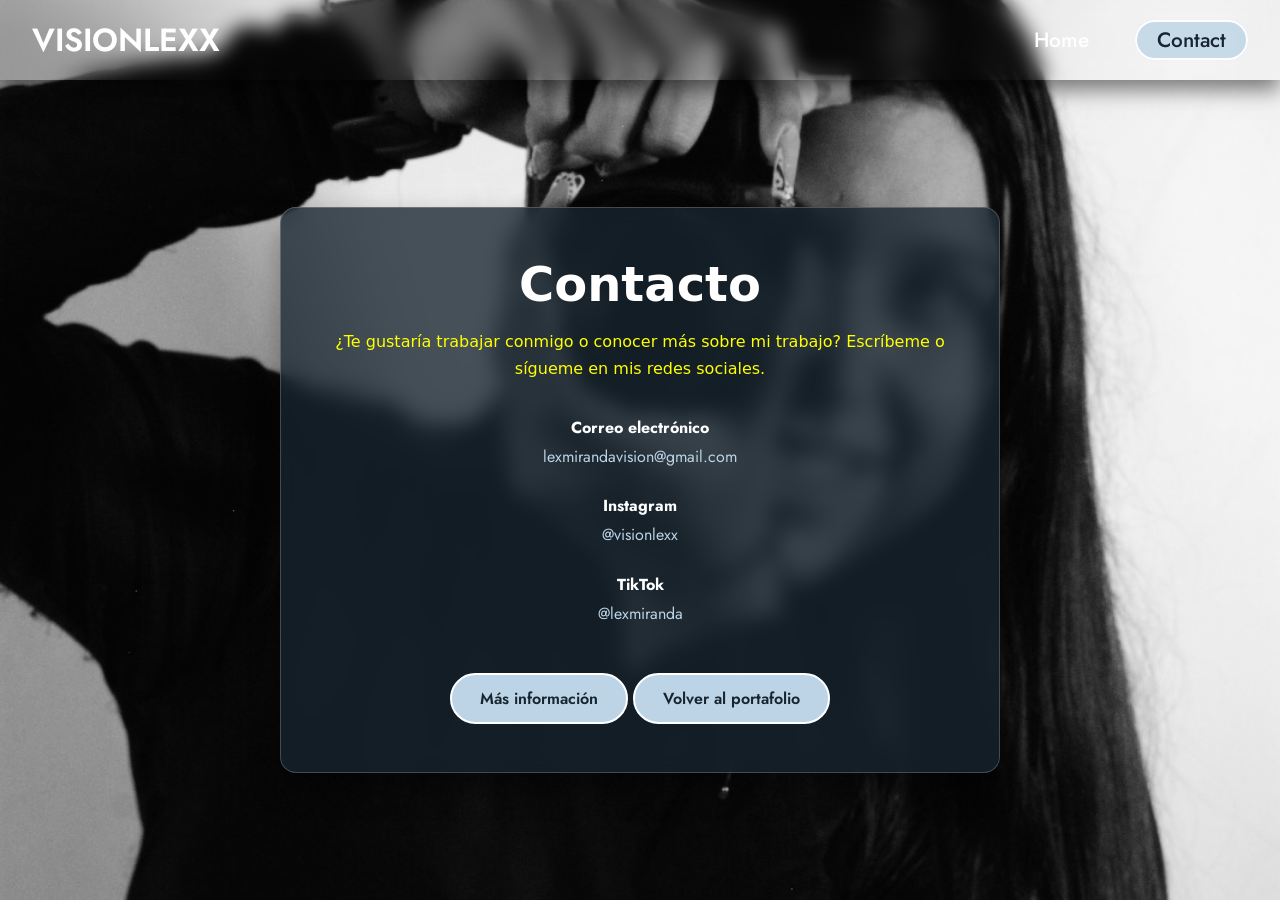
<file: contacto.html>
<!DOCTYPE html>
<html lang="es">
<head>
  <meta charset="UTF-8">
  <meta name="viewport" content="width=device-width, initial-scale=1.0">
  <title>Contacto | VISIONLEXX</title>
  <link rel="stylesheet" href="style.css">
  <style>
    .contact-page { min-height: calc(100vh - 80px); display:flex; align-items:center; justify-content:center; padding:3rem 1.5rem; }
    .contact-card { width:min(720px,100%); padding:3rem 2rem; text-align:center; background:rgba(22,37,48,.78); backdrop-filter:blur(10px); border:1px solid rgba(255,255,255,.2); border-radius:16px; box-shadow:0 15px 30px rgba(0,0,0,.4); }
    .contact-card h1 { font-size:clamp(2rem,5vw,3rem); margin-bottom:1rem; }
    .contact-card .intro { color:yellow; margin-bottom:2rem; line-height:1.7; }
    .contact-item { margin:1.3rem 0; line-height:1.8; }
    .contact-item a { color:#bcd4e5; text-decoration:none; overflow-wrap:anywhere; }
    .contact-item a:hover { text-decoration:underline; }
    .contact-back { display:inline-block; margin-top:1.5rem; padding:12px 28px; background:#bcd4e5; color:#162530; border:2px solid white; border-radius:30px; text-decoration:none; font-weight:600; }
    .contact-back:hover { background:white; }
  </style>
</head>
<body>
  <nav class="navbar">
    <div class="navbar-container">
      <a href="index.html" class="navbar-logo">VISIONLEXX</a>
      <ul class="navbar-menu" style="display:flex;">
        <li><a href="index.html">Home</a></li>
        <li><a href="contacto.html" class="active">Contact</a></li>
      </ul>
    </div>
  </nav>
  <main class="contact-page">
    <section class="contact-card">
      <h1>Contacto</h1>
      <p class="intro">¿Te gustaría trabajar conmigo o conocer más sobre mi trabajo? Escríbeme o sígueme en mis redes sociales.</p>
      <div class="contact-item"><strong>Correo electrónico</strong><br><a href="mailto:lexmirandavision@gmail.com">lexmirandavision@gmail.com</a></div>
      <div class="contact-item"><strong>Instagram</strong><br><a href="https://www.instagram.com/visionlexx/" target="_blank" rel="noopener noreferrer">@visionlexx</a></div>
      <div class="contact-item"><strong>TikTok</strong><br><a href="https://www.tiktok.com/@lexmiranda" target="_blank" rel="noopener noreferrer">@lexmiranda</a></div>
      <a class="contact-back" href="index.html#galeria">Más información</a>
      <a class="contact-back" href="index.html">Volver al portafolio</a>
    </section>
  </main>
</body>
</html>
</file>
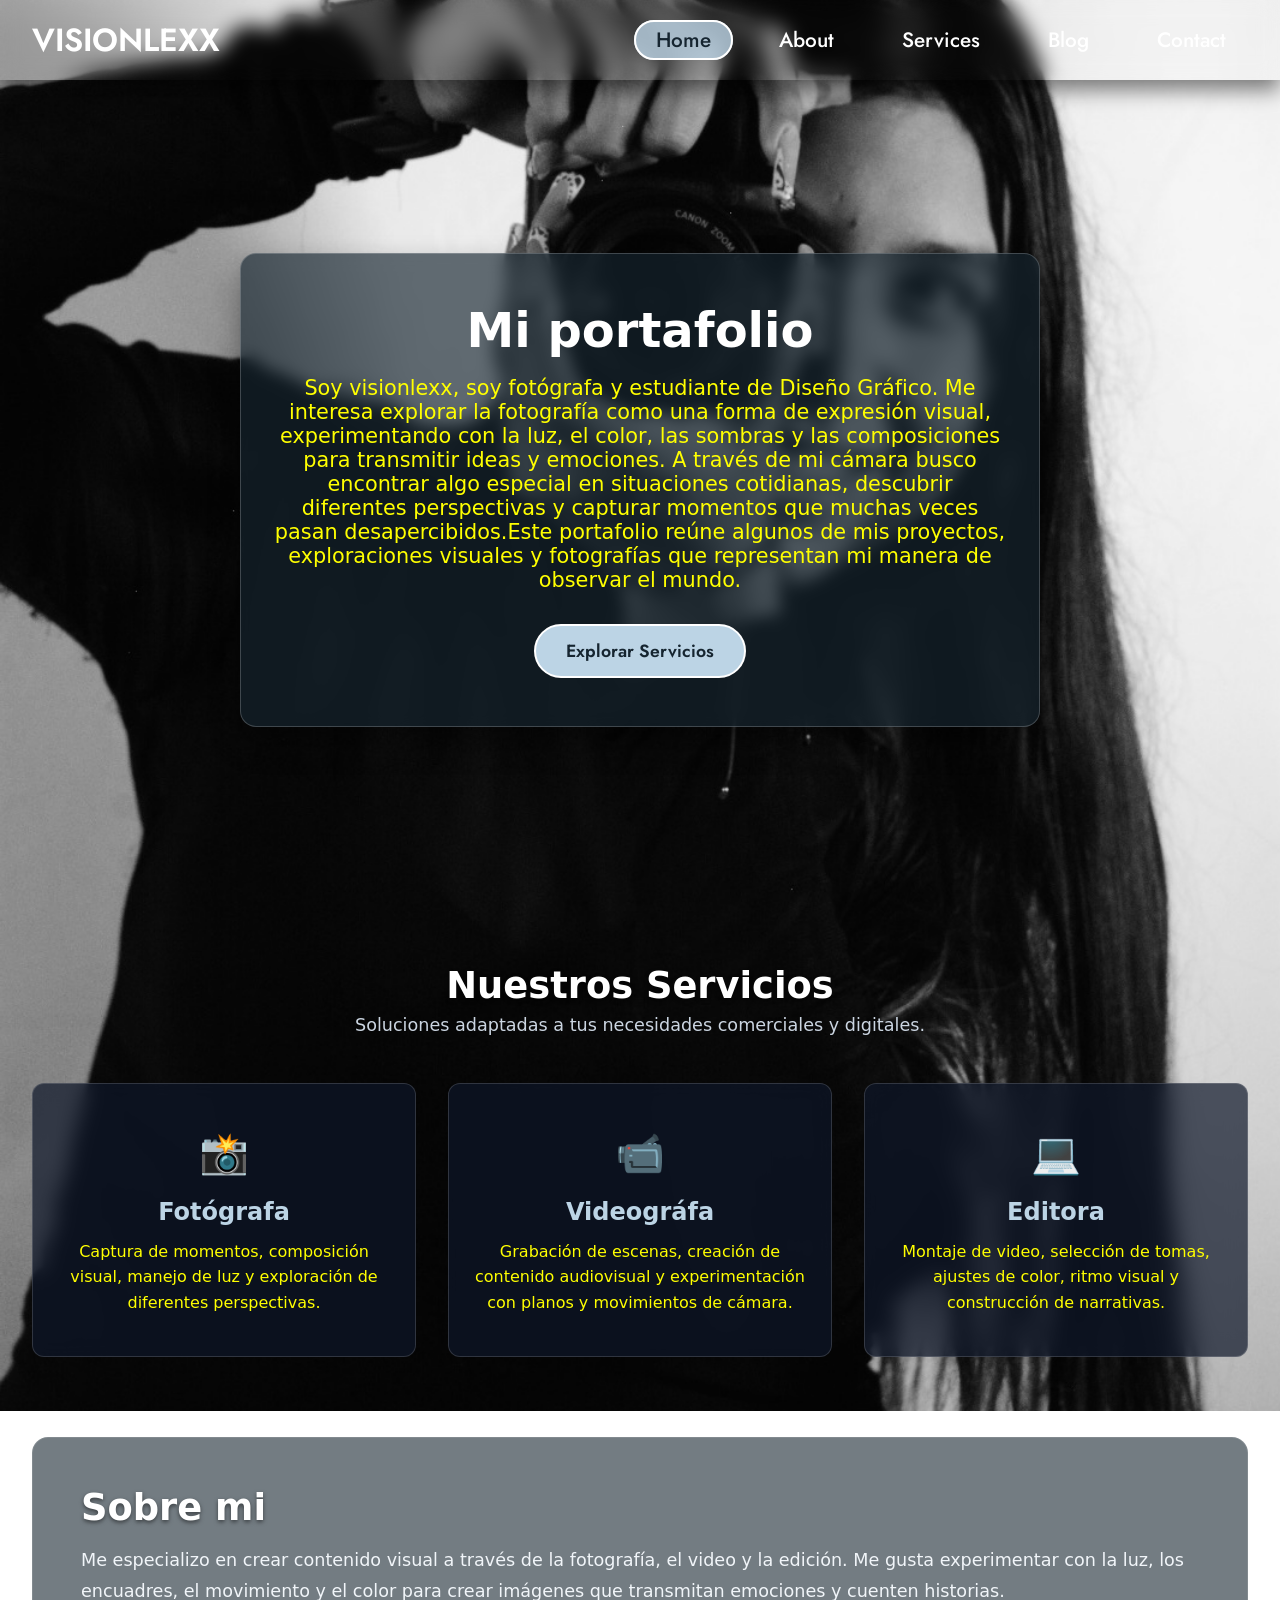
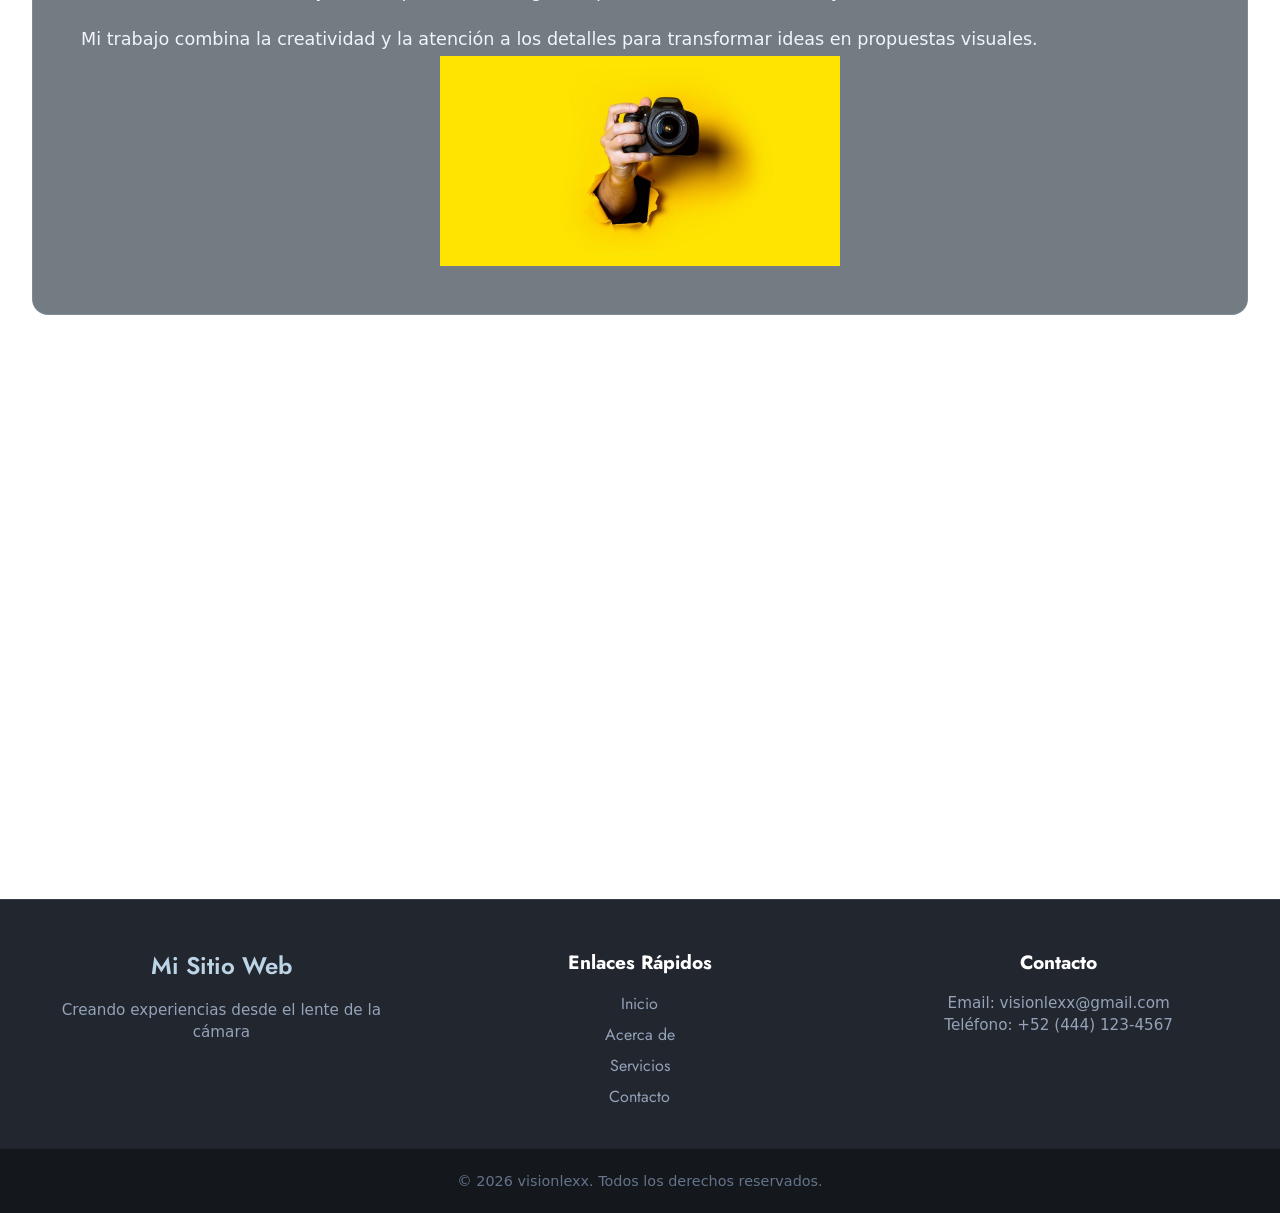
<file: index 4.html>
<!DOCTYPE html>
<html lang="es">
<head>
    <meta charset="UTF-8">
    <meta name="viewport" content="width=device-width, initial-scale=1.0">
    <title>Sitio Web Completo con Navegación Adaptativa</title>

    <!-- Enlace a la hoja de estilos CSS general -->
    <link rel="stylesheet" href="style.css">
</head>
<body>

    <!-- ==========================================
         HEADER / ENCABEZADO
         Contiene la barra de navegación (existente)
         y la sección Hero (banner principal de bienvenida).
         ========================================== -->
    <header class="site-header">
        
        <!-- BARRA DE NAVEGACIÓN (Estructura intacta) -->
        <nav class="navbar">
            <div class="navbar-container">
                <!-- Logotipo del sitio web -->
                <a href="index.html" class="navbar-logo">VISIONLEXX</a>
                
                <!-- Botón de menú hamburguesa para dispositivos móviles -->
                <button class="navbar-toggle" aria-label="Abrir menú">
                    <span class="bar"></span>
                    <span class="bar"></span>
                    <span class="bar"></span>
                </button>

                <!-- Menú principal con enlaces de navegación -->
                <ul class="navbar-menu">
                    <li> <a href="#" class="active"> Home </a> </li>
                    <li> <a href="#about"> About </a> </li>
                    <li> <a href="#services"> Services </a> </li>
                    <li> <a href="#blog"> Blog </a> </li>
                    <li> <a href="#contact"> Contact </a> </li>
                </ul>
            </div>
        </nav>

        <!-- SECCIÓN HERO
             Presentación visual de impacto justo debajo de la barra de navegación.
             Función: Captar la atención inmediata del visitante y ofrecer una acción directa (CTA). -->
        <div class="hero-container">
            <div class="hero-content">
                <!-- Título principal de la página -->
                <h1 class="hero-title">Mi portafolio</h1>
                <!-- Breve descripción o subtítulo persuasivo -->
                <p class="hero-subtitle">Soy visionlexx, soy fotógrafa y estudiante de Diseño Gráfico. Me interesa explorar la fotografía como una forma de expresión visual, experimentando con la luz, el color, las sombras y las composiciones para transmitir ideas y emociones. A través de mi cámara busco encontrar algo especial en situaciones cotidianas, descubrir diferentes perspectivas y capturar momentos que muchas veces pasan desapercibidos.Este portafolio reúne algunos de mis proyectos, exploraciones visuales y fotografías que representan mi manera de observar el mundo. </p>
                <!-- Botón de llamada a la acción (Call To Action) -->
                <a href="#services" class="hero-btn">Explorar Servicios</a>
            </div>
        </div>

    </header>


    <!-- ==========================================
         MAIN / CONTENIDO PRINCIPAL
         Contenedor semántico principal del sitio web.
         Aloja el contenido relevante dividido en secciones.
         ========================================== -->
    <main class="main-content">

        <!-- SECCIÓN DE SERVICIOS / CARACTERÍSTICAS
             Función: Presentar los servicios o características clave en formato de cuadrícula (cards). -->
        <section id="services" class="content-section">
            <div class="section-header">
                <h2 class="section-title">Nuestros Servicios</h2>
                <p class="section-description">Soluciones adaptadas a tus necesidades comerciales y digitales.</p>
            </div>

            <!-- Cuadrícula flexible para organizar las tarjetas de información -->
            <div class="cards-grid">
                <!-- Tarjeta 1 -->
                <article class="card">
                    <div class="card-icon">📸</div>
                    <h3 class="card-title">Fotógrafa</h3>
                    <p class="card-text">Captura de momentos, composición visual, manejo de luz y exploración de diferentes perspectivas.</p>
                </article>

                <!-- Tarjeta 2 -->
                <article class="card">
                    <div class="card-icon">📹</div>
                    <h3 class="card-title">Videográfa</h3>
                    <p class="card-text">Grabación de escenas, creación de contenido audiovisual y experimentación con planos y movimientos de cámara.</p>
                </article>

                <!-- Tarjeta 3 -->
                <article class="card">
                    <div class="card-icon">💻</div>
                    <h3 class="card-title">Editora</h3>
                    <p class="card-text">Montaje de video, selección de tomas, ajustes de color, ritmo visual y construcción de narrativas.</p>
                </article>
            </div>
        </section>


        <!-- SECCIÓN "ACERCA DE" / INFORMACIÓN
             Función: Ofrecer contexto adicional sobre la empresa o proyecto. -->
        <section id="about" class="content-section about-section">
            <div class="about-container">
                <div class="about-text">
                    <h2 class="section-title">Sobre mi</h2>
                    <p>Me especializo en crear contenido visual a través de la fotografía, el video y la edición. Me gusta experimentar con la luz, los encuadres, el movimiento y el color para crear imágenes que transmitan emociones y cuenten historias. </p>
                    <p>Mi trabajo combina la creatividad y la atención a los detalles para transformar ideas en propuestas visuales.
					</p>
	  

					<img src="amarillo.jpg" 
     style="width: 400px; height: auto; display: block; margin: 0 auto;">
					
                </div>
            </div>
		
			
        </section>

    </main>


	<div style="text-align: center"> <iframe src="https://www.google.com/maps/embed?pb=!1m18!1m12!1m3!1d4546.985429645184!2d-100.9838813240092!3d22.15158934826791!2m3!1f0!2f0!3f0!3m2!1i1024!2i768!4f13.1!3m3!1m2!1s0x842a9900178dff15%3A0x77038509483dcb58!2sDespacho%20Centro!5e1!3m2!1ses-419!2smx!4v1791229371221!5m2!1ses-419!2smx" width="600" height="450" style="border:0;" allowfullscreen="" loading="lazy" referrerpolicy="strict-origin-when-cross-origin"></iframe> 
	
	
    <!-- ==========================================
         FOOTER / PIE DE PÁGINA
         Función: Mostrar información de derechos, enlaces útiles y redes sociales.
         ========================================== -->
    <footer id="contact" class="site-footer">
        <div class="footer-container">
            <!-- Columna 1: Información de marca -->
            <div class="footer-col">
                <h4 class="footer-brand">Mi Sitio Web</h4>
                <p class="footer-desc">Creando experiencias desde el lente de la cámara </p>
            </div>

            <!-- Columna 2: Enlaces rápidos de navegación -->
            <div class="footer-col">
                <h5 class="footer-heading">Enlaces Rápidos</h5>
                <ul class="footer-links">
                    <li><a href="#">Inicio</a></li>
                    <li><a href="#about">Acerca de</a></li>
                    <li><a href="#services">Servicios</a></li>
                    <li><a href="#contact">Contacto</a></li>
                </ul>
            </div>

            <!-- Columna 3: Información de contacto -->
            <div class="footer-col">
                <h5 class="footer-heading">Contacto</h5>
                <p>Email: visionlexx@gmail.com</p>
                <p>Teléfono: +52 (444) 123-4567</p>
            </div>
        </div>

        <!-- Barra inferior de derechos de autor -->
        <div class="footer-bottom">
            <p>&copy; 2026 visionlexx. Todos los derechos reservados.</p>
        </div>
    </footer>

    <!-- Script de control del menú móvil -->
    <script src="script.js"></script>
</body>
</html>
</file>
<file: style.css>
/* ==========================================================================
IMPORTACIÓN DE FUENTES Y CONFIGURACIÓN GLOBAL
========================================================================== */
@import url('https://fonts.googleapis.com/css2?family=Fira+Sans:wght@300;400;500;600&family=Jost:ital,wght@0,100..900;1,100..900&family=Short+Stack&display=swap');

* {
  margin: 0;
  padding: 0;
  box-sizing: border-box;
}

body {
  font-family: "Jost", serif;
  min-height: 100vh;
  background: url(./venadillo.jpg) no-repeat center center/cover fixed;
  color: #ffffff;
}

h1, h2, h3 {
    font-family:"Lucida Grande", "Lucida Sans Unicode", "Lucida Sans", "DejaVu Sans", Verdana, "sans-serif";
}
p {
    font-family:"Lucida Grande", "Lucida Sans Unicode", "Lucida Sans", "DejaVu Sans", Verdana, "sans-serif";
}

/* ==========================================================================
BARRA DE NAVEGACIÓN
========================================================================== */
.navbar {
  display: flex;
  align-items: center;
  justify-content: center;
  height: 80px;
  width: 100%;
  position: sticky;
  top: 0;
  background: transparent;
  box-shadow: 0 10px 20px rgba(0, 0, 0, 0.5);
  backdrop-filter: blur(10px);
  z-index: 999;
}

.navbar-container {
  display: flex;
  align-items: center;
  justify-content: space-between;
  width: 100%;
  padding: 0 2rem;
  max-width: 1600px;
}

.navbar-logo {
  font-size: 2rem;
  font-weight: 600;
  color: #fff;
  text-decoration: none;
  cursor: pointer;
}

.navbar-container .navbar-menu {
  display: flex;
  text-align: center;
  gap: 1.5rem;
  list-style: none;
}

.navbar-container .navbar-menu li a {
  text-decoration: none;
  color: #fff;
  font-size: 1.3rem;
  font-weight: 500;
  padding: 3px 20px;
  border-radius: 20px;
  border: 2px solid transparent;
  white-space: nowrap;
  transition: all 0.3s ease;
}

.navbar-container .navbar-menu li a:hover,
.navbar-container .navbar-menu li a.active {
  color: #162530;
  background: rgba(188, 212, 229, 0.8);
  border: 2px solid #fff;
}

.navbar-toggle {
  display: none;
  background: transparent;
  padding: 10px;
  border: none;
  cursor: pointer;
}

.bar {
  display: block;
  width: 25px;
  height: 3px;
  margin: 5px auto;
  background: #fff;
  transition: all 0.3s ease-in-out;
}

/* ==========================================================================
SECCIÓN HEADER / HERO
========================================================================== */
.hero-container {
  display: flex;
  align-items: center;
  justify-content: center;
  min-height: calc(100vh - 80px);
  padding: 2rem;
  text-align: center;
}

.hero-content {
  max-width: 800px;
  padding: 3rem 2rem;
  background: rgba(22, 37, 48, 0.65);
  backdrop-filter: blur(8px);
  border-radius: 16px;
  border: 1px solid rgba(255, 255, 255, 0.2);
  box-shadow: 0 15px 30px rgba(0, 0, 0, 0.4);
}

.hero-title {
  font-size: 3rem;
  font-weight: 700;
  margin-bottom: 1rem;
  line-height: 1.2;
}

.hero-subtitle {
  font-size: 1.3rem;
  font-weight: 300;
  margin-bottom: 2rem;
  color: yellow;
}

.hero-btn {
  display: inline-block;
  padding: 12px 30px;
  background: #bcd4e5;
  color: #162530;
  font-size: 1.1rem;
  font-weight: 600;
  text-decoration: none;
  border-radius: 30px;
  border: 2px solid #fff;
  transition: all 0.3s ease;
}

.hero-btn:hover {
  background: #fff;
  color: #0f172a;
  transform: translateY(-3px);
  box-shadow: 0 10px 20px rgba(0, 0, 0, 0.3);
}

/* ==========================================================================
SECCIÓN MAIN / CONTENIDO PRINCIPAL
========================================================================== */
.main-content {
  max-width: 1400px;
  margin: 0 auto;
  padding: 4rem 2rem;
  display: flex;
  flex-direction: column;
  gap: 5rem;
}

.content-section {
  width: 100%;
}

.section-header {
  text-align: center;
  margin-bottom: 3rem;
}

.section-title {
  font-size: 2.3rem;
  font-weight: 600;
  margin-bottom: 0.5rem;
  text-shadow: 0 2px 4px rgba(0,0,0,0.5);
}

.section-description {
  font-size: 1.1rem;
  color: #cbd5e1;
}

.cards-grid {
  display: grid;
  grid-template-columns: repeat(auto-fit, minmax(280px, 1fr));
  gap: 2rem;
}

.card {
  background: rgba(15, 23, 42, 0.7);
  backdrop-filter: blur(10px);
  border: 1px solid rgba(255, 255, 255, 0.15);
  padding: 2.5rem 1.5rem;
  border-radius: 12px;
  text-align: center;
  transition: transform 0.3s ease, box-shadow 0.3s ease;
}

.card:hover {
  transform: translateY(-8px);
  box-shadow: 0 12px 25px rgba(0, 0, 0, 0.5);
  border-color: rgba(188, 212, 229, 0.5);
}

.card-icon {
  font-size: 2.5rem;
  margin-bottom: 1rem;
}

.card-title {
  font-size: 1.5rem;
  margin-bottom: 0.8rem;
  color: #bcd4e5;
}

.card-text {
  font-size: 1rem;
  color: yellow;
  line-height: 1.6;
}

.about-section {
  background: rgba(22, 37, 48, 0.6);
  backdrop-filter: blur(10px);
  padding: 3rem;
  border-radius: 16px;
  border: 1px solid rgba(255, 255, 255, 0.1);
}

.about-text p {
  font-size: 1.1rem;
  line-height: 1.8;
  margin-top: 1rem;
  color: #f1f5f9;
}

/* ==========================================================================
SECCIÓN FOOTER / PIE DE PÁGINA
========================================================================== */
.site-footer {
  background: rgba(10, 15, 25, 0.9);
  backdrop-filter: blur(12px);
  border-top: 1px solid rgba(255, 255, 255, 0.1);
  padding-top: 3rem;
  margin-top: 4rem;
}

.footer-container {
  max-width: 1400px;
  margin: 0 auto;
  padding: 0 2rem 2rem 2rem;
  display: grid;
  grid-template-columns: repeat(auto-fit, minmax(220px, 1fr));
  gap: 2.5rem;
}

.footer-col .footer-brand {
  font-size: 1.5rem;
  font-weight: 600;
  margin-bottom: 1rem;
  color: #bcd4e5;
}

.footer-col .footer-desc,
.footer-col p {
  font-size: 0.95rem;
  color: #94a3b8;
  line-height: 1.5;
}

.footer-heading {
  font-size: 1.2rem;
  margin-bottom: 1rem;
  color: #fff;
}

.footer-links {
  list-style: none;
}

.footer-links li {
  margin-bottom: 0.5rem;
}

.footer-links a {
  color: #94a3b8;
  text-decoration: none;
  transition: color 0.2s ease;
}

.footer-links a:hover {
  color: #bcd4e5;
}

.footer-bottom {
  text-align: center;
  padding: 1.5rem;
  background: rgba(0, 0, 0, 0.4);
  font-size: 0.9rem;
  color: #64748b;
  border-top: 1px solid rgba(255, 255, 255, 0.05);
}

/* ==========================================================================
REGLAS RESPONSIVAS (MEDIA QUERIES)
========================================================================== */
@media (max-width: 880px) {
  .navbar {
    backdrop-filter: none;
  }

  .navbar-container .navbar-menu {
    display: none;
    flex-direction: column;
    align-items: flex-start;
    gap: 1.7rem !important;
    position: absolute;
    height: 100vh;
    width: 250px;
    top: 0;
    right: 0;
    padding: 5rem 1.5rem;
    box-shadow: 0 10px 10px rgba(0, 0, 0, 0.5);
    backdrop-filter: blur(10px);
  }

  .navbar-container .navbar-menu.active {
    display: flex;
  }

  .navbar-toggle {
    display: block;
    z-index: 999;
  }

  .navbar-toggle.active .bar:nth-child(2) {
    opacity: 0;
  }

  .navbar-toggle.active .bar:nth-child(1) {
    transform: translateY(8px) rotate(45deg);
  }

  .navbar-toggle.active .bar:nth-child(3) {
    transform: translateY(-8px) rotate(-45deg);
  }

  .hero-title {
    font-size: 2.3rem;
  }

  .hero-subtitle {
    font-size: 1.1rem;
  }

  .main-content {
    padding: 3rem 1.5rem;
    gap: 3.5rem;
  }

  .cards-grid {
    grid-template-columns: repeat(2, 1fr);
  }

  .about-section {
    padding: 2rem;
  }
}

@media (max-width: 720px) {
  iframe {
    max-width: 100%;
    height: 360px;
  }
}

@media (max-width: 480px) {
  iframe {
    max-width: 100%;
    height: 200px;
  }

  .navbar-container { padding: 0 1rem; }
  .navbar-logo { font-size: 1.7rem; }
  .navbar-container .navbar-menu li a { font-size: 1.2rem; padding: 3px 15px; }
  .hero-container { padding: 1rem; }
  .hero-content { padding: 2rem 1rem; }
  .hero-title { font-size: 1.8rem; }
  .hero-subtitle { font-size: 1rem; }
  .hero-btn { width: 100%; text-align: center; }
  .cards-grid { grid-template-columns: 1fr; }
  .section-title { font-size: 1.8rem; }
  .footer-container { grid-template-columns: 1fr; gap: 2rem; padding: 0 1.5rem 2rem 1.5rem; }
}

.centrar {
  display: block;
  width: 50%;
  height: auto;
  margin: 0 auto;
}


/* ==========================================================================
   GALERÍA DE FOTOGRAFÍA DEPORTIVA (agregado; estilos originales conservados)
   ========================================================================== */
.sports-gallery-section { scroll-margin-top: 100px; }
.sports-gallery {
  display: grid;
  grid-template-columns: repeat(3, minmax(0, 1fr));
  gap: 1.1rem;
}
.gallery-photo {
  display: block;
  position: relative;
  overflow: hidden;
  padding: 0;
  border: 1px solid rgba(255,255,255,.25);
  border-radius: 12px;
  background: rgba(15,23,42,.7);
  cursor: zoom-in;
  box-shadow: 0 8px 20px rgba(0,0,0,.25);
  transition: transform .3s ease, box-shadow .3s ease;
}
.gallery-photo:hover, .gallery-photo:focus-visible {
  transform: translateY(-5px) scale(1.01);
  box-shadow: 0 14px 28px rgba(0,0,0,.4);
  outline: 2px solid #bcd4e5;
  outline-offset: 2px;
}
.gallery-photo img {
  display: block;
  width: 100%;
  height: 330px;
  object-fit: cover;
  transition: transform .45s ease, filter .3s ease;
}
.gallery-photo:hover img { transform: scale(1.06); filter: saturate(1.08); }
.gallery-hint { text-align:center; color:#cbd5e1; margin-top:1.2rem; font-size:.95rem; }
.photo-lightbox {
  display: none;
  position: fixed;
  inset: 0;
  z-index: 2000;
  align-items: center;
  justify-content: center;
  padding: 4rem 5rem 5rem;
  background: rgba(0,0,0,.92);
}
.photo-lightbox.open { display:flex; animation: lightboxFade .22s ease; }
.lightbox-image {
  max-width: min(100%, 1100px);
  max-height: 78vh;
  object-fit: contain;
  border-radius: 6px;
  box-shadow: 0 12px 35px rgba(0,0,0,.5);
}
.lightbox-close, .lightbox-prev, .lightbox-next {
  position: absolute;
  border: 1px solid rgba(255,255,255,.4);
  border-radius: 50%;
  width: 46px;
  height: 46px;
  color: #fff;
  background: rgba(22,37,48,.8);
  cursor: pointer;
  font-size: 1.7rem;
  transition: background .2s ease, transform .2s ease;
}
.lightbox-close:hover, .lightbox-prev:hover, .lightbox-next:hover {
  background: #bcd4e5;
  color: #162530;
  transform: scale(1.06);
}
.lightbox-close { top: 1.2rem; right: 1.5rem; font-size: 2rem; }
.lightbox-prev { left: 1.2rem; top: 50%; }
.lightbox-next { right: 1.2rem; top: 50%; }
.lightbox-counter { position:absolute; bottom:1.25rem; color:#fff; font-size:.95rem; }
body.lightbox-open { overflow:hidden; }
@keyframes lightboxFade { from {opacity:0;} to {opacity:1;} }
@media (max-width: 880px) {
  .sports-gallery { grid-template-columns: repeat(2, minmax(0, 1fr)); }
  .gallery-photo img { height: 280px; }
  .photo-lightbox { padding: 4rem 3.5rem; }
}
@media (max-width: 520px) {
  .sports-gallery { grid-template-columns: 1fr; }
  .gallery-photo img { height: auto; max-height: 520px; object-fit: cover; }
  .photo-lightbox { padding: 4rem 1rem; }
  .lightbox-prev { left: .35rem; }
  .lightbox-next { right: .35rem; }
  .lightbox-prev, .lightbox-next { width: 38px; height: 38px; }
}
</file>
